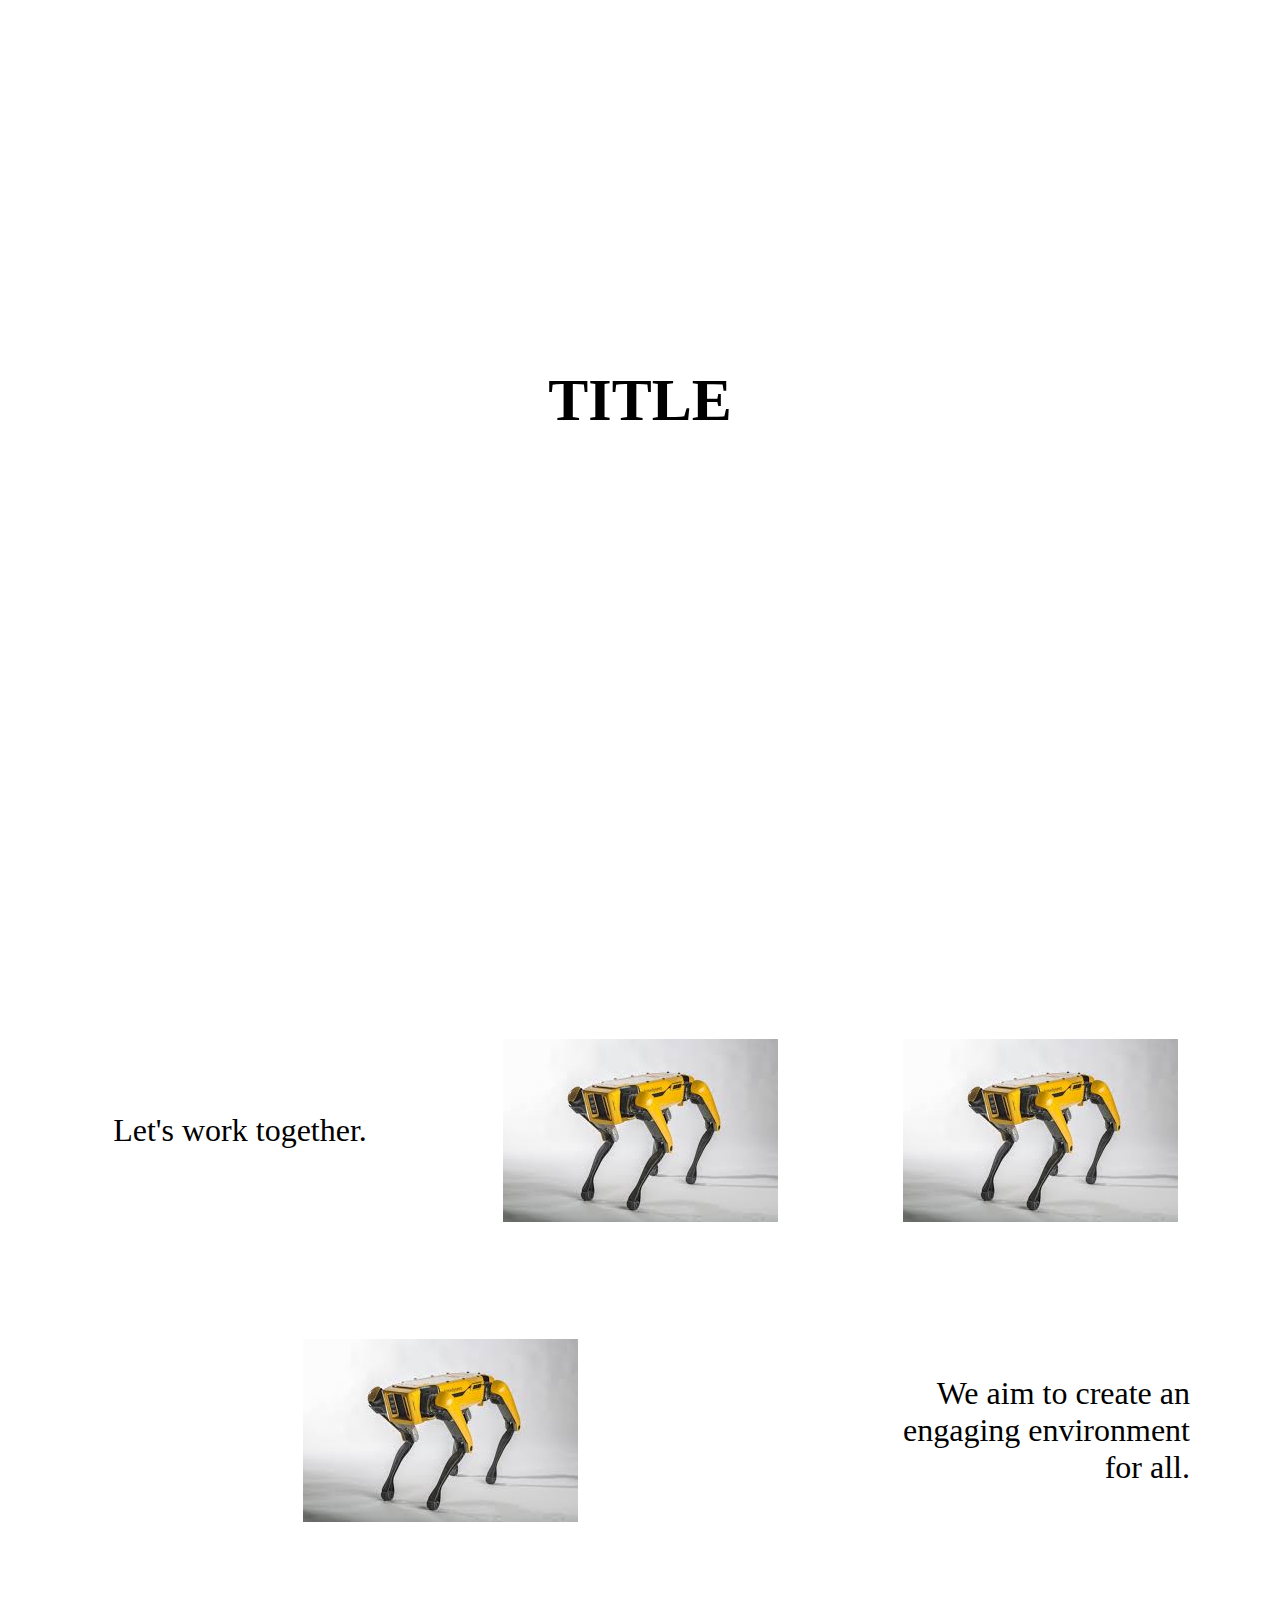
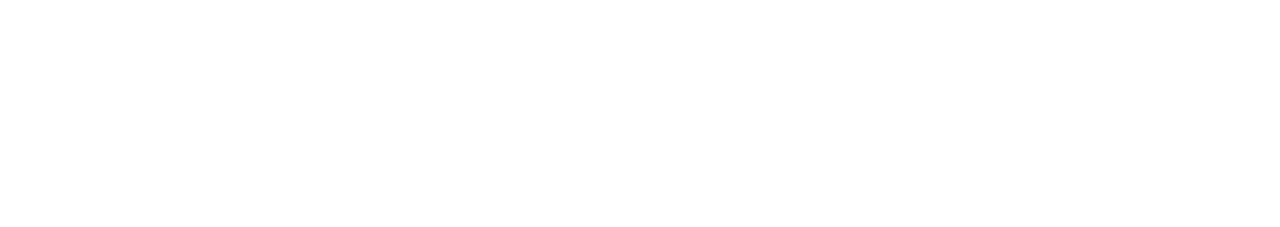
<file: extra design/extra.html>
<!doctype html>
<html lang="en">
  <head>
    <meta charset="utf-8">
    <meta name="viewport" content="width=device-width, initial-scale=1">
    <meta name="color-scheme" content="light dark">
    <link rel="stylesheet" href="extra.css">
    <title>Hello world!</title>
  </head>
  <body>
    <h1>TITLE</h1>
    <div class="view">
      <div class="block">Let's work together.</div>
      <div class="block"><img src="../static/assets/images.jpg"></div>
      <div class="block"><img src="../static/assets/images.jpg"></div>
      <div class="block"><img src="../static/assets/images.jpg"></div>
      <div class="block">We aim to create an engaging environment for all.</div>
    </div>
    <div class="start">
      <a href="NOLINK">Get Started</a>
    </div>
  
  </body>
</html>
</file>
<file: extra design/extra.css>
body {
  height: 100vh;
  margin: 0;
  padding: 0;
}
h1 {
  width: 100%;
  height: 100vh;
  line-height: 80vh;
  text-align: center;
  display: block;
  font-size: 60px;
}
.view {
  display: flex;
  justify-content: center;
  align-items: center;
  flex-wrap: wrap;
}
.block {
  font-size: 2rem;
  display: flex;
  justify-content: center;
  align-items: center;
  vertical-align: middle;
  height: 200px;
  width: 300px;
  margin: 50px;
}

.start {
  display: flex;
  justify-content: center;
  align-items: center;
  flex-wrap: wrap;
  font-size: 2rem;
  padding: 100px 0 100px 0;
  text-align: center;
}


.start a{
  
  padding: 5px;
  border-radius: 5px;

}



.start :hover {
  background-color: rgb(60, 63, 61);
  transition: 1s;
}

.start :link {
  color: white;
  text-decoration: none;
}

.start :visited {
  color: white;
  text-decoration: none;
}
.block:nth-child(4) {
  width: 700px;
}
.block:nth-child(5) {
  text-align: right;
}
  
.block:nth-child(6) {

  margin-bottom: 500px;

}


@keyframes appear {
  from {
    opacity: 0;
    clip-path: inset(100% 100% 0 0);
  }
  to {
    opacity: 1;
    clip-path: inset(0 0 0 0);
  }
}

@keyframes slidein {
  from {
    transform: translateY(-300px);
    opacity: 0%;
  }

  to {
    transform: translateY(0);
    opacity: 100%;
  }


}

.block {
  animation: appear linear;
  animation-timeline: view();
  animation-range: entry 0% cover 40%;
}

h1 {
  animation: slidein ease-out;
  animation-duration: 1s;
  
}
</file>
